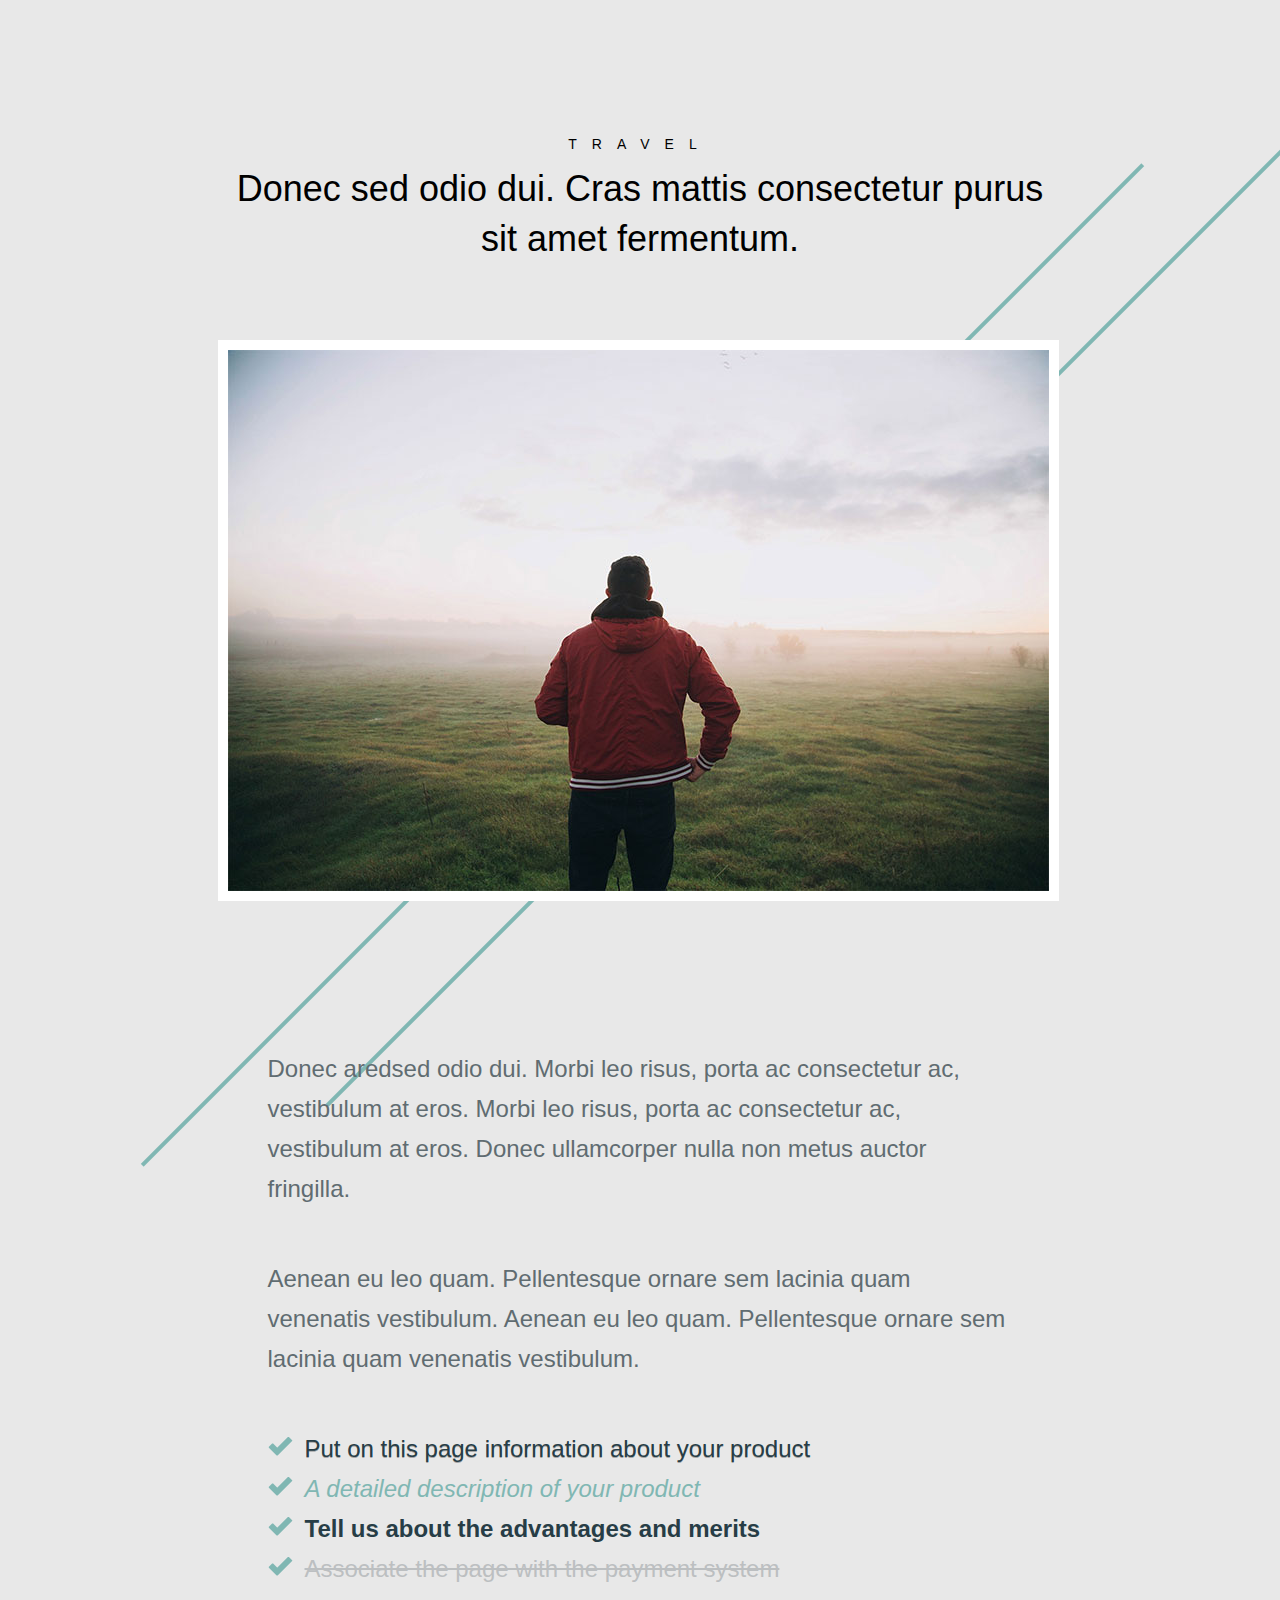
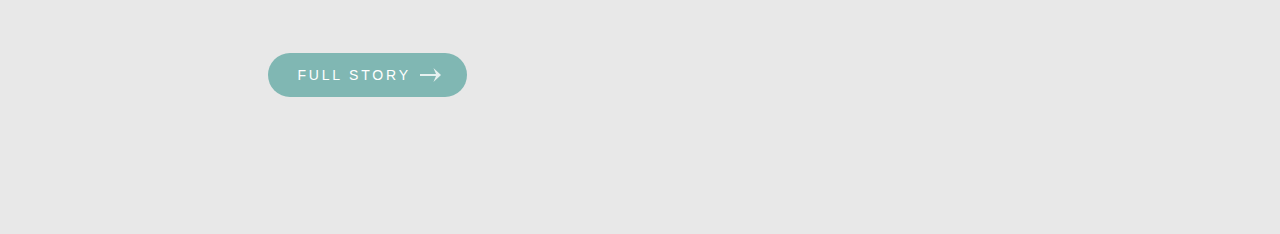
<file: index.html>
<!DOCTYPE html>
<html lang="ru">
<head>
		<title>Home work SCSS part 1</title>
		<link rel="stylesheet" href="css/style.css">
		<meta http-equiv="Content type" content="text/html;charset="UTF-8">
</head>
<body>
	<div class="content">
		<div class="header">
			<h1>Travel</h1>
			<h2>Donec sed odio dui. Cras mattis consectetur purus sit amet fermentum.</h2>
		</div>
		<div class="photo">
			<img src="img/man.jpg" alt="some man who leaves through a field of green grass">
		</div>
		<div class="some-content">
			<p>
				Donec aredsed odio dui. Morbi leo risus, porta ac consectetur ac, vestibulum at eros. Morbi leo risus, porta ac consectetur ac, vestibulum at eros. Donec ullamcorper nulla non metus auctor fringilla.
			</p>
			<p>
				Aenean eu leo quam. Pellentesque ornare sem lacinia quam venenatis vestibulum. Aenean eu leo quam. Pellentesque ornare sem lacinia quam venenatis vestibulum.
			</p>
			<ul class="list">
				<li>Put on this page information about your product</li>
				<li>A detailed description of your product</li>
				<li>Tell us about the advantages and merits</li>
				<li>Associate the page with the payment system</li>
			</ul>
			<a href="#" class="button">
				<div>
					<span>Full Story</span>
				</div>
			</a>
		</div>
	</div>
</body>
</html>
</file>
<file: css/style.css>
* {
  padding: 0;
  margin: 0;
  border: 0; }

*, *:before, *:after {
  -moz-box-sizing: border-box;
  -webkit-box-sizing: border-box;
  box-sizing: border-box; }

:focus, :active {
  outline: none; }

a:focus, a:active {
  outline: none; }

nav, footer, header, aside {
  display: block; }

html, body {
  height: 100%;
  width: 100%;
  font-size: 100%;
  line-height: 1;
  font-size: 14px;
  -ms-text-size-adjust: 100%;
  -moz-text-size-adjust: 100%;
  -webkit-text-size-adjust: 100%; }

input, button, textarea {
  font-family: inherit; }

input::-ms-clear {
  display: none; }

button {
  cursor: pointer; }

button::-moz-focus-inner {
  padding: 0;
  border: 0; }

a, a:visited {
  text-decoration: none; }

a:hover {
  text-decoration: none; }

ul li {
  list-style: none; }

img {
  vertical-align: top; }

h1, h2, h3, h4, h5, h6 {
  font-size: inherit;
  font-weight: 400; }

body {
  margin: 0px auto;
  font-family: Arial, "Helvetica Neue", Helvetica, sans-serif;
  font-size: 20px;
  -webkit-columns: #273d46;
  columns: #273d46;
  max-width: 845px;
  padding: 124px 0;
  background: #e8e8e8 url("../img/two_lines.png") 140px 103px no-repeat; }

.header {
  text-align: center; }
  .header h1 {
    font-size: 14px;
    text-transform: uppercase;
    letter-spacing: 15px;
    line-height: 40px; }
  .header h2 {
    font-size: 36px;
    line-height: 50px; }

.photo {
  padding: 76px 0 48px 0; }
  .photo img {
    border: 10px solid #ffffff;
    max-width: 100%;
    max-height: 100%; }

.some-content {
  text-align: left;
  color: #606c71;
  padding: 100px 50px 0 50px;
  font-size: 24px;
  line-height: 40px; }
  .some-content p:after {
    content: '';
    display: block;
    padding: 0 0 50px 0; }

.list {
  padding: 0 37px 63px 0;
  text-align: left;
  display: block; }
  .list li {
    position: relative;
    margin: 0 0 0 37px; }
    .list li:nth-child(1) {
      color: #273d46;
      text-shadow: 0px 1px 0px rgba(0, 0, 0, 0.3); }
    .list li:nth-child(2) {
      color: #80b7b3;
      font-style: italic; }
    .list li:nth-child(3) {
      color: #273d46;
      font-weight: 700; }
    .list li:nth-child(4) {
      color: #bcbfc1;
      text-decoration: line-through; }
  .list li:before {
    content: '';
    display: inline-block;
    min-width: 25px;
    min-height: 25px;
    margin: 5px 0 0 -37px;
    position: absolute;
    top: 0;
    left: 0;
    background: url("../img/icons/check_green.png") left no-repeat; }

.button div {
  margin: 0 0 137px 0;
  padding: 0 0 0 30px;
  display: inline-block;
  width: 199px;
  height: 44px;
  text-transform: uppercase;
  color: #ffffff;
  font-size: 14px;
  line-height: 44px;
  letter-spacing: 2.8px;
  background-color: #80b7b3;
  border-radius: 24px; }
  .button div span {
    background: #80b7b3 url("../img/icons/arrow_right_white.png") right no-repeat;
    padding: 0 30px 0 0; }
</file>
